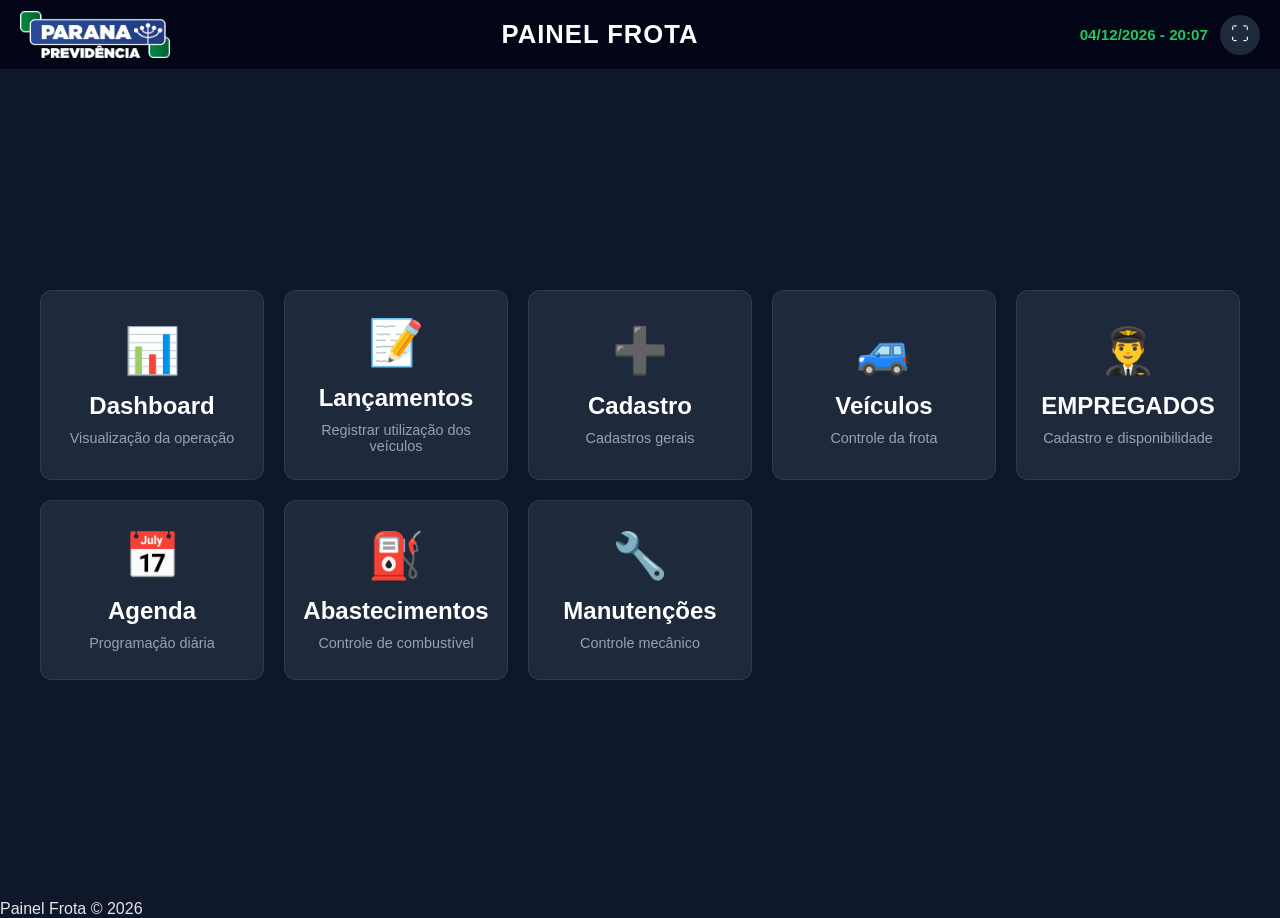
<file: index.html>
<!DOCTYPE html>

<html lang="pt-BR">

<head>

<meta charset="UTF-8">

<meta name="viewport" content="width=device-width, initial-scale=1.0">

<title>

Painel Frota

</title>

<!-- =====================================================================
CSS GLOBAL
===================================================================== -->

<link rel="stylesheet" href="css/style.css">

<link rel="stylesheet" href="css/components.css">

</head>

<body>

<!-- =====================================================================
HEADER GLOBAL
===================================================================== -->

<header class="header">
  

<div class="header-logo"><img

      src="assets/img/logo.png"

      alt="Logo Painel Frota">

</div>

      <div class="header-title">

      <h1> PAINEL FROTA </h1>

</div>

<div class="header-info">

      <div id="clock"

      class="clock"  aria-label="Relógio">

</div>

<button

      id="btnFullscreen"

      class="btn-icon"  aria-label="Tela cheia">

      ⛶

</button>

</div>

</header>

<!-- =====================================================================
MENU PRINCIPAL
===================================================================== -->

<main class="home-container">


<section

      class="menu-grid"

      aria-label="Menu principal">
  

<!-- DASHBOARD --><a

href="dashboard.html"

      class="menu-card">

      <span class="menu-icon">

      📊

</span>

<h2>

      Dashboard

</h2>

<p>

      Visualização da operação

</p></a>
  

<!-- LANÇAMENTOS --><a

      href="lancamentos.html"

      class="menu-card">

      <span class="menu-icon">

      📝

</span>

<h2>

      Lançamentos

</h2>

<p>

      Registrar utilização dos veículos

</p></a>

<!-- CADASTRO --><a

      href="cadastro.html"

      class="menu-card">

      <span class="menu-icon">

      ➕

</span>

<h2>

      Cadastro

</h2>

<p>

      Cadastros gerais

</p>

</a>

<!-- VEÍCULOS --><a

      href="veiculos.html"

      class="menu-card">

      <span class="menu-icon">

      🚙

</span>

<h2>

      Veículos

</h2>

<p>

      Controle da frota

</p>

</a>

<!-- EMPREGADOS --><a

      href="empregados.html"

      class="menu-card">

      <span class="menu-icon">

      👨‍✈️

</span>

<h2>

      EMPREGADOS

</h2>

<p>

      Cadastro e disponibilidade

</p>

</a>

<!-- AGENDA --><a

      href="agenda.html"

      class="menu-card">

      <span class="menu-icon">

      📅

</span>

<h2>

      Agenda

</h2>

<p>

      Programação diária

</p>

</a>

<!-- ABASTECIMENTOS --><a

      href="abastecimentos.html"

      class="menu-card">

      <span class="menu-icon">

      ⛽

</span>

<h2>

      Abastecimentos

</h2>

<p>

      Controle de combustível

</p>

</a>

<!-- MANUTENÇÕES --><a

      href="manutencoes.html"

      class="menu-card">

      <span class="menu-icon">

      🔧

</span>

<h2>

      Manutenções

</h2>

<p>

      Controle mecânico

</p>

</a>

</section>

</main>

<!-- =====================================================================
FOOTER
===================================================================== -->

<footer class="footer">

<p>

Painel Frota © 2026

</p>

</footer>

<!-- =====================================================================
JAVASCRIPT GLOBAL
===================================================================== -->

<script

type="module"

src="js/app.js">

</script>

</body>

</html>
</file>
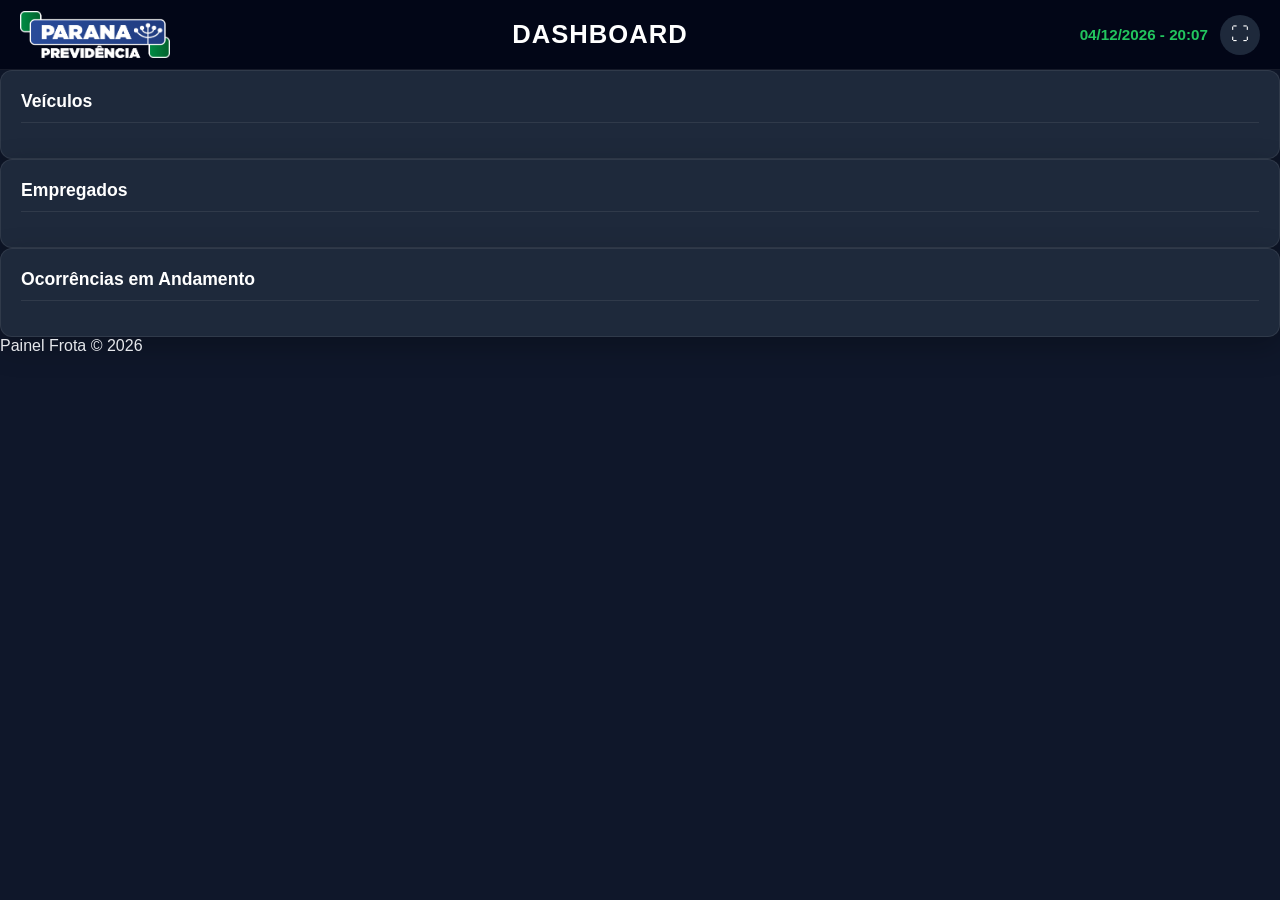
<file: dashboard.html>
<!DOCTYPE html>

<html lang="pt-BR">

<head>

    <meta charset="UTF-8">

    <meta
        name="viewport"
        content="width=device-width, initial-scale=1.0">

    <title>

        Painel Frota - Dashboard

    </title>

    <!-- =============================================================== -->
    <!-- CSS -->
    <!-- =============================================================== -->

    <link
        rel="stylesheet"
        href="css/style.css">

    <link
        rel="stylesheet"
        href="css/table.css">

    <link
        rel="stylesheet"
        href="css/forms.css">

    <link
        rel="stylesheet"
        href="css/components.css">

</head>

<body>

    <!-- =============================================================== -->
    <!-- HEADER -->
    <!-- =============================================================== -->

    <header class="header">

        <div class="header-logo">

            <img
                src="assets/img/logo.png"
                alt="Painel Frota">

        </div>

        <div class="header-title">

            <h1>

                DASHBOARD

            </h1>

        </div>

        <div class="header-info">

            <div
                id="clock"
                class="clock">

            </div>

            <button
                id="btnFullscreen"
                class="btn-icon">

                ⛶

            </button>

        </div>

    </header>

    <!-- =============================================================== -->
    <!-- CONTEÚDO -->
    <!-- =============================================================== -->

    <main class="dashboard">

        <!-- =========================================================== -->
        <!-- LINHA SUPERIOR -->
        <!-- =========================================================== -->

        <section class="dashboard-top">

            <!-- ======================================================= -->
            <!-- VEÍCULOS -->
            <!-- ======================================================= -->

            <article class="card">

                <h2>

                    Veículos

                </h2>

                <div id="tabelaVeiculos">

                </div>

            </article>

            <!-- ======================================================= -->
            <!-- EMPREGADOS -->
            <!-- ======================================================= -->

            <article class="card">

                <h2>

                    Empregados

                </h2>

                <div id="tabelaEmpregados">

                </div>

            </article>

        </section>

        <!-- =========================================================== -->
        <!-- PAINEL DE OCORRÊNCIAS -->
        <!-- =========================================================== -->

       <section class="dashboard-bottom">

        <article class="card">

            <h2>Ocorrências em Andamento</h2>

            <div id="tabelaOcorrencias"></div>

            </article>

        </section>

    </main>
    <!-- =============================================================== -->
    <!-- FOOTER -->
    <!-- =============================================================== -->

    <footer class="footer">

        <p>

            Painel Frota © 2026

        </p>

    </footer>

    <!-- =============================================================== -->
    <!-- JAVASCRIPT -->
    <!-- =============================================================== -->

    <script
        type="module"
        src="js/pages/dashboard.js">

    </script>

</body>

</html>
</file>
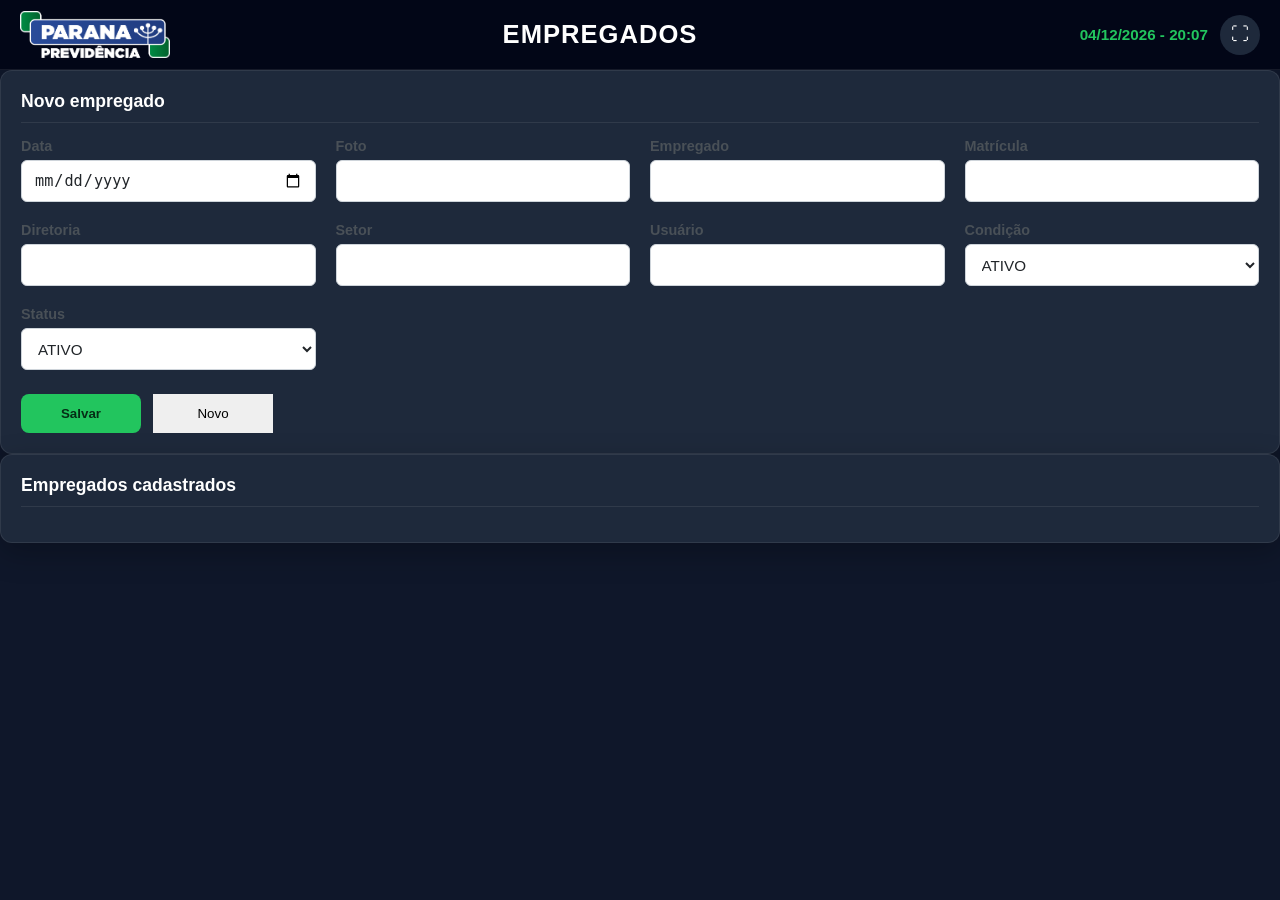
<file: empregados.html>
<!DOCTYPE html>

<html lang="pt-BR">

<head>

    <meta charset="UTF-8">

    <meta
        name="viewport"
        content="width=device-width, initial-scale=1.0">

    <title>Painel Frota - Empregados</title>

    <link
        rel="stylesheet"
        href="css/style.css">

    <link
        rel="stylesheet"
        href="css/table.css">

    <link
        rel="stylesheet"
        href="css/forms.css">

    <link
        rel="stylesheet"
        href="css/loading.css">

</head>

<body>

    <!-- =============================================================== -->
    <!-- CABEÇALHO -->
    <!-- =============================================================== -->

 <header class="header">

          <div class="header-logo">
              
            <img src="assets/img/logo.png" alt="Logo Frota">
              
            </div>

            <div class="header-title">
                
                        <h1> EMPREGADOS </h1>
                
            </div>

            <div class="header-info">
                    
            <div id="clock"

            class="clock"  aria-label="Relógio">

    </div>

    <button

          id="btnFullscreen"

          class="btn-icon"  aria-label="Tela cheia">

      ⛶

    </button>

</div>

     
</header>

    <main class="container">

        <!-- =========================================================== -->
        <!-- FORMULÁRIO -->
        <!-- =========================================================== -->

        <section class="card">

            <h2 id="tituloFormulario">

                Novo empregado

            </h2>

            <form id="formEmpregado">

                <div class="grid">

                    <div class="field">

                        <label for="data">

                            Data

                        </label>

                        <input
                            type="date"
                            id="data"
                            required>

                    </div>
                    
                    <div class="field">

                        <label for="foto">

                            Foto

                        </label>

                        <input
                            type="text"
                            id="foto">

                    </div>

                    <div class="field">

                        <label for="empregado">

                            Empregado

                        </label>

                        <input
                            type="text"
                            id="empregado"
                            required>

                    </div>

                    <div class="field">

                        <label for="matricula">

                            Matrícula

                        </label>

                        <input
                            type="text"
                            id="matricula"
                            required>

                    </div>

                    <div class="field">

                        <label for="diretoria">

                            Diretoria

                        </label>

                        <input
                            type="text"
                            id="diretoria">

                    </div>

                    <div class="field">

                        <label for="setor">

                            Setor

                        </label>

                        <input
                            type="text"
                            id="setor">

                    </div>

                    <div class="field">

                        <label for="usuario">

                            Usuário

                        </label>

                        <input
                            type="text"
                            id="usuario">

                    </div>

                    <div class="field">

                        <label for="condicao">

                            Condição

                        </label>

                        <select
                            id="condicao">

                            <option value="ATIVO">

                                ATIVO

                            </option>

                            <option value="FÉRIAS">

                                FÉRIAS

                            </option>

                            <option value="AFASTADO">

                                AFASTADO

                            </option>

                            <option value="LICENÇA">

                                LICENÇA

                            </option>

                        </select>

                    </div>

                    <div class="field">

                        <label for="status">

                            Status

                        </label>

                        <select
                            id="status">

                            <option value="ATIVO">

                                ATIVO

                            </option>

                            <option value="INATIVO">

                                INATIVO

                            </option>

                        </select>

                    </div>

                </div>

                <div class="buttons">

                    <button
                        type="submit"
                        class="btn btn-primary">

                        Salvar

                    </button>

                    <button
                        type="button"
                        id="btnNovo"
                        class="btn">

                        Novo

                    </button>

                </div>

            </form>

        </section>

        <!-- =========================================================== -->
        <!-- TABELA -->
        <!-- =========================================================== -->

        <section class="card">

            <h2>

                Empregados cadastrados

            </h2>

            <div id="tabelaEmpregados">

            </div>

        </section>

    </main>

    <!-- =============================================================== -->
    <!-- SCRIPT -->
    <!-- =============================================================== -->

    <script
        type="module"
        src="js/pages/empregados.js">
    </script>

</body>

</html>
</file>
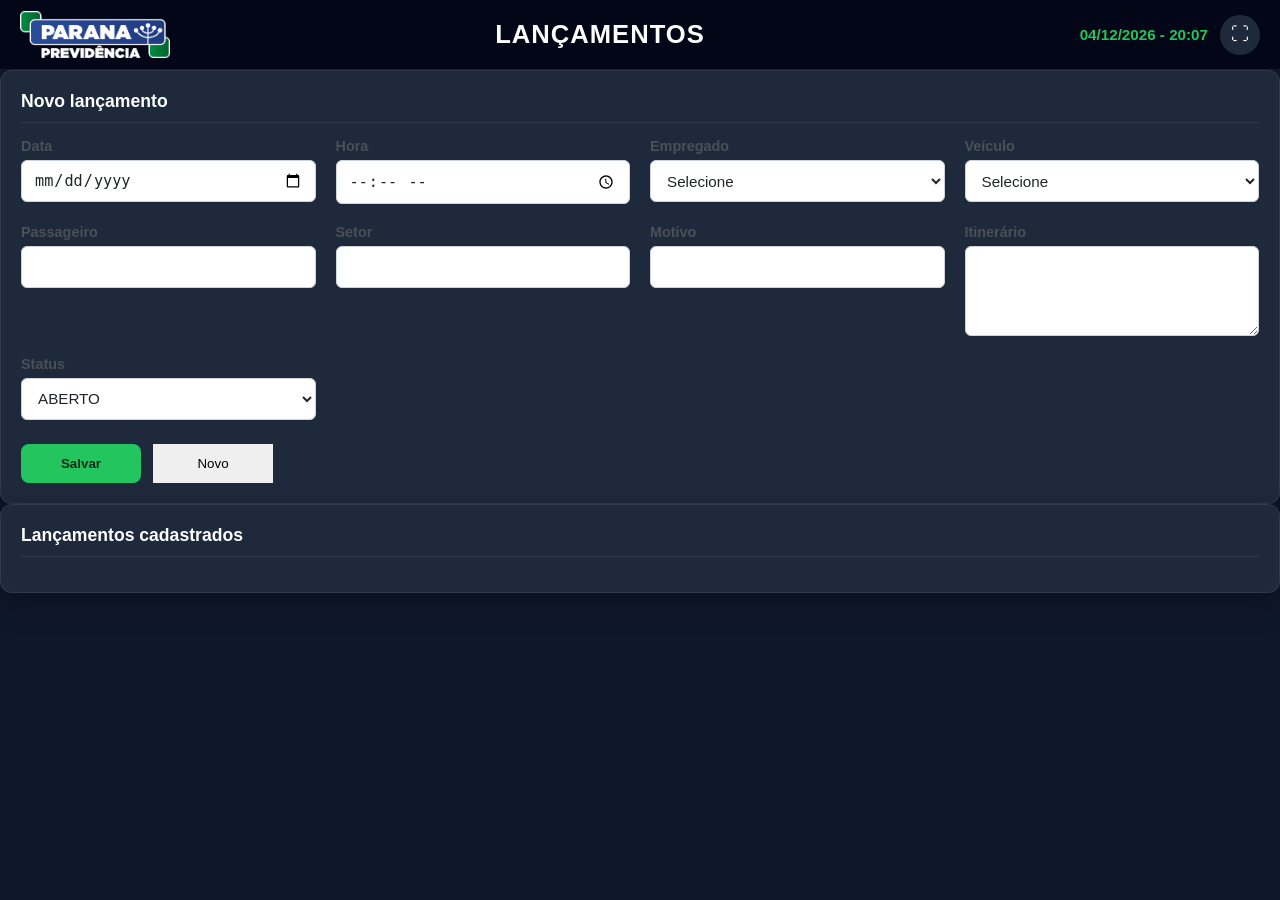
<file: lancamentos.html>
<!DOCTYPE html>

<html lang="pt-BR">

<head>

    <meta charset="UTF-8">

    <meta
        name="viewport"
        content="width=device-width, initial-scale=1.0">

    <title>Painel Frota - Lançamentos</title>

    <link
        rel="stylesheet"
        href="css/style.css">

    <link
        rel="stylesheet"
        href="css/table.css">

    <link
        rel="stylesheet"
        href="css/forms.css">

    <link
        rel="stylesheet"
        href="css/loading.css">

</head>

<body>

    <!-- =============================================================== -->
    <!-- CABEÇALHO -->
    <!-- =============================================================== -->

 <header class="header">

          <div class="header-logo">
              
            <img src="assets/img/logo.png" alt="Logo Frota">
              
            </div>

            <div class="header-title">
                
                        <h1> LANÇAMENTOS </h1>
                
            </div>

            <div class="header-info">
                    
            <div id="clock"

            class="clock"  aria-label="Relógio">

    </div>

    <button

          id="btnFullscreen"

          class="btn-icon"  aria-label="Tela cheia">

      ⛶

    </button>

</div>

     
</header>

    <main class="container">

        <!-- =========================================================== -->
        <!-- FORMULÁRIO -->
        <!-- =========================================================== -->

        <section class="card">

            <h2 id="tituloFormulario">

                Novo lançamento

            </h2>

            <form id="formLancamento">

                <div class="grid">

                    <div class="field">

                        <label for="data">

                            Data

                        </label>

                        <input
                            type="date"
                            id="data"
                            required>

                    </div>

                    <div class="field">

                        <label for="hora">

                            Hora

                        </label>

                        <input
                            type="time"
                            id="hora"
                            required>

                    </div>

                    <div class="field">

                        <label for="empregado">

                            Empregado

                        </label>

                        <select
                            id="empregado"
                            required>

                            <option value="">

                                Selecione

                            </option>

                        </select>

                    </div>

                    <div class="field">

                        <label for="veiculo">

                            Veículo

                        </label>

                        <select
                            id="veiculo"
                            required>

                            <option value="">

                                Selecione

                            </option>

                        </select>

                    </div>

                    <div class="field">

                        <label>

                            Passageiro

                        </label>

                        <input
                            type="text"
                            name="passageiro">

                    </div>

                    <div class="field">

                        <label>

                            Setor

                        </label>

                        <input
                            type="text"
                            name="setor">

                    </div>

                    <div class="field">

                        <label>

                            Motivo

                        </label>

                        <input
                            type="text"
                            name="motivo">

                    </div>

                    <div class="field">

                        <label>

                            Itinerário

                        </label>

                        <textarea
                            name="itinerario"
                            rows="3"></textarea>

                    </div>

                    <div class="field">

                        <label for="status">

                            Status

                        </label>

                        <select
                            id="status">

                            <option value="ABERTO">

                                ABERTO

                            </option>

                            <option value="CONCLUÍDO">

                                CONCLUÍDO

                            </option>

                            <option value="CANCELADO">

                                CANCELADO

                            </option>

                        </select>

                    </div>

                </div>

                <div class="buttons">

                    <button
                        type="submit"
                        class="btn btn-primary">

                        Salvar

                    </button>

                    <button
                        type="button"
                        id="btnNovo"
                        class="btn">

                        Novo

                    </button>

                </div>

            </form>

        </section>

        <!-- =========================================================== -->
        <!-- TABELA -->
        <!-- =========================================================== -->

        <section class="card">

            <h2>

                Lançamentos cadastrados

            </h2>

            <div id="tabelaLancamentos">

            </div>

        </section>

    </main>

    <!-- =============================================================== -->
    <!-- SCRIPT -->
    <!-- =============================================================== -->

    <script
        type="module"
        src="js/pages/lancamentos.js">
    </script>

</body>

</html>
</file>
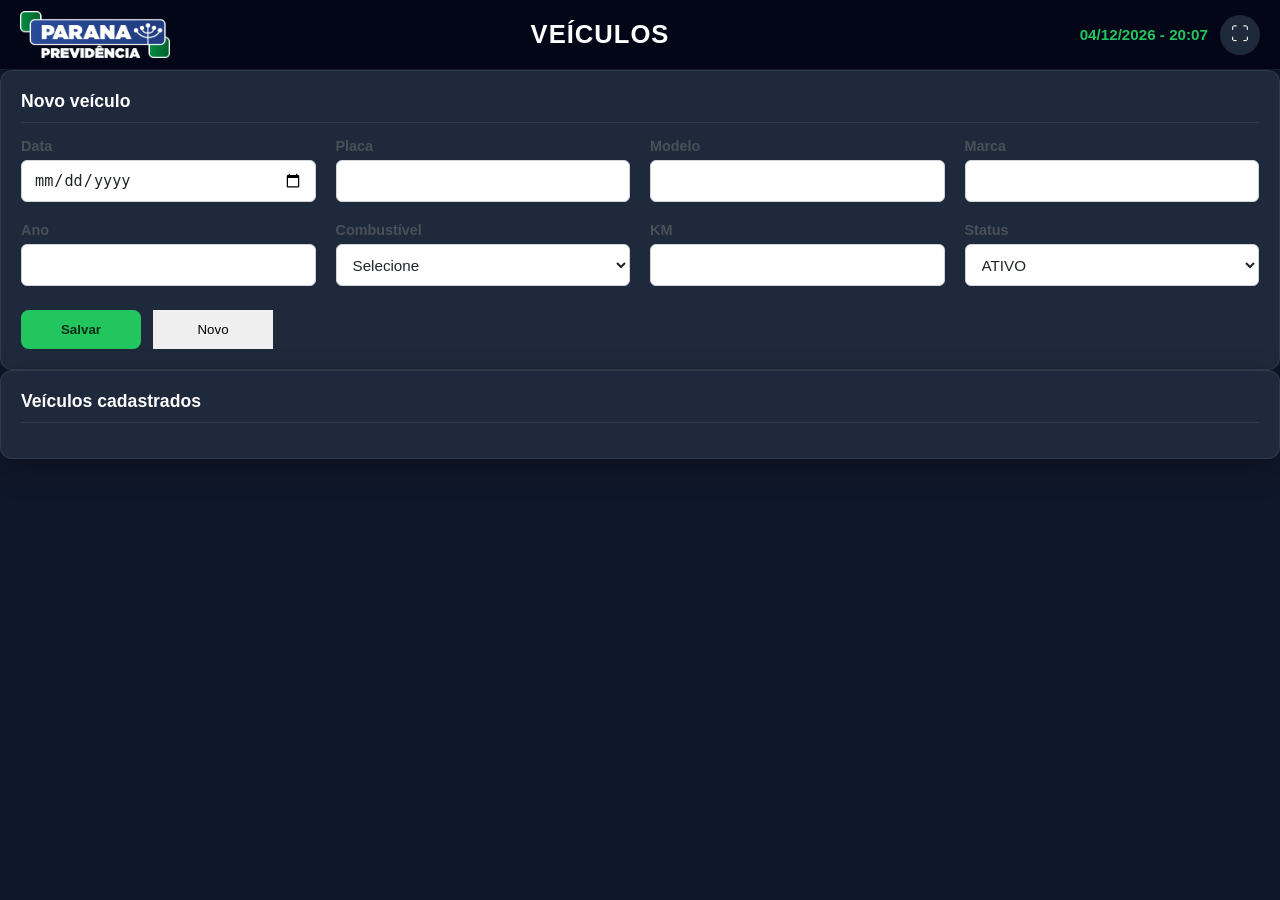
<file: veiculos.html>
<!DOCTYPE html>

<html lang="pt-BR">

<head>

    <meta charset="UTF-8">

    <meta
        name="viewport"
        content="width=device-width, initial-scale=1.0">

    <title>Painel Frota - Veículos</title>

    <link
        rel="stylesheet"
        href="css/style.css">

    <link
        rel="stylesheet"
        href="css/table.css">

    <link
        rel="stylesheet"
        href="css/forms.css">

    <link
        rel="stylesheet"
        href="css/loading.css">

</head>

<body>

    <!-- =============================================================== -->
    <!-- CABEÇALHO -->
    <!-- =============================================================== -->

 <header class="header">

          <div class="header-logo">
              
            <img src="assets/img/logo.png" alt="Logo Frota">
              
            </div>

            <div class="header-title">
                
                        <h1> VEÍCULOS </h1>
                
            </div>

            <div class="header-info">
                    
            <div id="clock"

            class="clock"  aria-label="Relógio">

            </div>

            <button

            id="btnFullscreen"

            class="btn-icon"  aria-label="Tela cheia">

                        ⛶

            </button>

            </div>

     
</header>

    <main class="container">

        <!-- =========================================================== -->
        <!-- FORMULÁRIO -->
        <!-- =========================================================== -->

        <section class="card">

            <h2 id="tituloFormulario">

                Novo veículo

            </h2>

            <form id="formVeiculo">

                <div class="grid">

                    <div class="field">

                        <label for="data">

                            Data

                        </label>

                        <input
                            type="date"
                            id="data"
                            required>

                    </div>

                    <div class="field">

                        <label for="placa">

                            Placa

                        </label>

                        <input
                            type="text"
                            id="placa"
                            maxlength="8"
                            required>

                    </div>

                    <div class="field">

                        <label for="modelo">

                            Modelo

                        </label>

                        <input
                            type="text"
                            id="modelo"
                            required>

                    </div>

                    <div class="field">

                        <label for="marca">

                            Marca

                        </label>

                        <input
                            type="text"
                            id="marca"
                            required>

                    </div>

                    <div class="field">

                        <label for="ano">

                            Ano

                        </label>

                        <input
                            type="number"
                            id="ano"
                            min="1900"
                            max="2100">

                    </div>

                    <div class="field">

                        <label for="combustivel">

                            Combustível

                        </label>

                        <select
                            id="combustivel">

                            <option value="">

                                Selecione

                            </option>

                            <option value="GASOLINA">

                                GASOLINA

                            </option>

                            <option value="ETANOL">

                                ETANOL

                            </option>

                            <option value="FLEX">

                                FLEX

                            </option>

                            <option value="DIESEL">

                                DIESEL

                            </option>

                            <option value="ELÉTRICO">

                                ELÉTRICO

                            </option>

                            <option value="HÍBRIDO">

                                HÍBRIDO

                            </option>

                        </select>

                    </div>

                    <div class="field">

                        <label for="km">

                            KM

                        </label>

                        <input
                            type="number"
                            id="km"
                            min="0">

                    </div>

                    <div class="field">

                        <label for="status">

                            Status

                        </label>

                        <select
                            id="status">

                            <option value="ATIVO">

                                ATIVO

                            </option>

                            <option value="MANUTENÇÃO">

                                MANUTENÇÃO

                            </option>

                            <option value="INATIVO">

                                INATIVO

                            </option>

                        </select>

                    </div>

                </div>

                <div class="buttons">

                    <button
                        type="submit"
                        class="btn btn-primary">

                        Salvar

                    </button>

                    <button
                        type="button"
                        id="btnNovo"
                        class="btn">

                        Novo

                    </button>

                </div>

            </form>

        </section>

        <!-- =========================================================== -->
        <!-- TABELA -->
        <!-- =========================================================== -->

        <section class="card">

            <h2>

                Veículos cadastrados

            </h2>

            <div id="tabelaVeiculos">

            </div>

        </section>

    </main>

    <!-- =============================================================== -->
    <!-- SCRIPT -->
    <!-- =============================================================== -->

    <script
        type="module"
        src="js/pages/veiculos.js">
    </script>

</body>

</html>
</file>
<file: css/style.css>
/* ==========================================================================
   PAINEL FROTA
   CSS GLOBAL
   Arquivo: css/style.css
========================================================================== */


/* ==========================================================================
   RESET
========================================================================== */

* {

    margin: 0;

    padding: 0;

    box-sizing: border-box;

}


html {

    width: 100%;

    height: 100%;

}


body {

    min-height: 100vh;

    width: 100%;

    font-family:

        "Inter",
        "Segoe UI",
        Arial,
        sans-serif;

    background:

        #0f172a;

    color:

        #e5e7eb;

    overflow-x: hidden;

}

/* ==========================================================================
   VARIÁVEIS
========================================================================== */

:root {

    /* Fundo */

    --bg-primary:

        #0f172a;

   
    --bg-secondary:

        #111827;



    --bg-card:

        #1e293b;



    /* Cores */


    --primary:

        #22c55e;



    --primary-dark:

        #16a34a;



    --danger:

        #ef4444;



    --warning:

        #f59e0b;



    --info:

        #38bdf8;



    --text:

        #e5e7eb;



    --text-muted:

        #94a3b8;



    --border:

        rgba(255,255,255,.08);



    /* Layout */


    --header-height:

        70px;



    --radius:

        12px;


    --shadow:

        0 10px 30px rgba(0,0,0,.25);

}

/* ==========================================================================
   HEADER GLOBAL
========================================================================== */

.header {

    height:

        var(--header-height);

    width:

        100%;


    display:

        grid;


    grid-template-columns:

        180px 1fr 260px;


    align-items:

        center;


    padding:

        0 20px;


    background:

        #020617;


    border-bottom:

        1px solid var(--border);


    position:

        sticky;


    top:

        0;


    z-index:

        1000;

}


/* LOGO */

.header-logo {

    display:

        flex;


    align-items:

        center;

}


.header-logo img {

    max-height:

        50px;


    max-width:

        150px;


    object-fit:

        contain;

}


/* TÍTULO */

.header-title {

    text-align:

        center;

}


.header-title h1 {

    font-size:

        1.6rem;


    font-weight:

        700;


    letter-spacing:

        1px;


    color:

        #ffffff;

}


/* INFORMAÇÕES */

.header-info {


    display:

        flex;


    justify-content:

        flex-end;


    align-items:

        center;

   
    gap:

        12px;

}


.clock {

    font-size:

        .95rem;


    color:

        var(--primary);


    font-weight:

        600;


    white-space:

        nowrap;

}

/* ==========================================================================
   BOTÕES GLOBAIS
========================================================================== */

button {

    border:

        none;


    cursor:

        pointer;


    font-family:

        inherit;

}


.btn-icon {

    width:

        40px;


    height:

        40px;


    border-radius:

        50%;


    background:

        var(--bg-card);


    color:

        white;


    font-size:

        18px;


    display:

        flex;


    align-items:

        center;


    justify-content:

        center;


    transition:

        .2s;

}


.btn-icon:hover {

    background:

        var(--primary);


    color:

        #000;

}


/* ==========================================================================
   CONTAINERS
========================================================================== */

.page-container {

    width:

        100%;


    min-height:

        calc(100vh - var(--header-height));


    padding:

        20px;

}


.home-container {

    min-height:

        calc(100vh - var(--header-height));


    display:

        flex;


    align-items:

        center;


    justify-content:

        center;


    padding:

        30px;

}


/* ==========================================================================
   CARD BASE
========================================================================== */

.card {

    background:

        var(--bg-card);


    border:

        1px solid var(--border);


    border-radius:

        var(--radius);


    box-shadow:

        var(--shadow);


    padding:

        20px;

}


.card h2 {

    margin-bottom:

        15px;


    font-size:

        1.1rem;


    color:

        #ffffff;


    border-bottom:

        1px solid var(--border);


    padding-bottom:

        10px;

}


/* ==========================================================================
   FORMULÁRIOS
========================================================================== */

.form-grid {

    display:

        grid;


    grid-template-columns:

        repeat(auto-fit,minmax(220px,1fr));


    gap:

        15px;

}


.form-group {

    display:

        flex;


    flex-direction:

        column;


    gap:

        6px;

}


.form-group label {

    color:

        var(--text-muted);


    font-size:

        .85rem;

}


input,
select,
textarea {

    width:

        100%;


    background:

        #020617;


    color:

        white;


    border:

        1px solid var(--border);


    border-radius:

        8px;


    padding:

        10px;


    outline:

        none;

}


input:focus,
select:focus,
textarea:focus {

    border-color:

        var(--primary);

}


.full {

    grid-column:

        1 / -1;

}


/* ==========================================================================
   AÇÕES
========================================================================== */

.form-actions {

    grid-column:

        1 / -1;


    display:

        flex;


    gap:

        10px;

}


.btn-primary {

    background:

        var(--primary);


    color:

        #052e16;


    padding:

        12px 25px;


    border-radius:

        8px;


    font-weight:

        700;

}


.btn-primary:hover {

    background:

        var(--primary-dark);


    color:

        white;

}


.btn-secondary {

    background:

        #334155;


    color:

        white;


    padding:

        12px 25px;


    border-radius:

        8px;

}


/* ==========================================================================
   RESPONSIVO
========================================================================== */

@media(max-width:900px){

    .header {

        grid-template-columns:

            80px 1fr 120px;

    }


    .header-title h1 {

        font-size:

            1rem;

    }

}
</file>
<file: css/components.css>
/* ==========================================================================
   PAINEL FROTA
   COMPONENTES GLOBAIS
   Arquivo: css/components.css
========================================================================== */


/* ==========================================================================
   MENU HOME
========================================================================== */


.menu-grid {


    width:

        100%;


    max-width:

        1200px;


    display:

        grid;


    grid-template-columns:

        repeat(auto-fit,minmax(220px,1fr));


    gap:

        20px;


}



.menu-card {


    background:

        var(--bg-card);


    border:

        1px solid var(--border);


    border-radius:

        var(--radius);


    padding:

        25px;


    text-decoration:

        none;


    color:

        var(--text);


    display:

        flex;


    flex-direction:

        column;


    align-items:

        center;


    justify-content:

        center;


    text-align:

        center;


    min-height:

        180px;


    transition:

        .25s;


}



.menu-card span {


    font-size:

        45px;


    margin-bottom:

        15px;


}



.menu-card h2 {


    margin:

        0;


    color:

        white;


}



.menu-card p {


    margin-top:

        10px;


    color:

        var(--text-muted);


    font-size:

        .9rem;


}



.menu-card:hover {


    transform:

        translateY(-5px);


    border-color:

        var(--primary);


}





/* ==========================================================================
   TABELAS
========================================================================== */


.table-container {


    width:

        100%;


    overflow:

        auto;


}



table {


    width:

        100%;


    border-collapse:

        collapse;


    background:

        var(--bg-secondary);


}



thead {


    background:

        #020617;


}



thead th {


    color:

        var(--primary);


    font-weight:

        700;


    text-align:

        center;


    padding:

        12px;


    border-bottom:

        2px solid var(--primary);


    white-space:

        nowrap;


}




tbody td {


    padding:

        10px;


    text-align:

        center;


    border-bottom:

        1px solid var(--border);


    color:

        var(--text);


}




tbody tr:hover {


    background:

        rgba(255,255,255,.04);


}




/* tabela painel */


.painel-table tbody tr {


    background:

        #0b3b66;


}




/* ==========================================================================
   BADGES DE STATUS
========================================================================== */


.status {


    display:

        inline-flex;


    align-items:

        center;


    justify-content:

        center;


    gap:

        5px;


    padding:

        5px 12px;


    border-radius:

        20px;


    font-size:

        .8rem;


    font-weight:

        700;


    white-space:

        nowrap;


}




.status-livre {


    background:

        rgba(34,197,94,.15);


    color:

        #22c55e;


}



.status-ocupado {


    background:

        rgba(239,68,68,.15);


    color:

        #ef4444;


}



.status-viagem {


    background:

        rgba(56,189,248,.15);


    color:

        #38bdf8;


}



.status-manutencao {


    background:

        rgba(245,158,11,.15);


    color:

        #f59e0b;


}



.status-andamento {


    background:

        rgba(168,85,247,.15);


    color:

        #a855f7;


}
/*
.status{

    display:inline-flex;

    align-items:center;

    gap:6px;

    padding:4px 10px;

    border-radius:20px;

    font-size:.82rem;

    font-weight:600;

}

.status-agendado{

    background:#0d6efd22;

    color:#0d6efd;

}

.status-andamento{

    background:#ffc10722;

    color:#ffc107;

}

.status-concluido{

    background:#19875422;

    color:#198754;

}

.status-cancelado{

    background:#dc354522;

    color:#dc3545;

}

.status-manutencao{

    background:#6f42c122;

    color:#6f42c1;

}

.status-livre{

    background:#20c99722;

    color:#20c997;

}

.status-ocupado{

    background:#fd7e1422;

    color:#fd7e14;

}

.status-default{

    background:#6c757d22;

    color:#6c757d;

}
*/


/* ==========================================================================
   CARDS DE RESUMO
========================================================================== */


.resumo-grid {


    display:

        grid;


    grid-template-columns:

        repeat(2,1fr);


    gap:

        20px;


    margin-bottom:

        20px;


}




.cards-container {


    display:

        flex;


    flex-direction:

        column;


    gap:

        8px;


}



.resumo-item {


    display:

        flex;


    justify-content:

        space-between;


    align-items:

        center;


    background:

        #020617;


    padding:

        12px;


    border-radius:

        8px;


    border:

        1px solid var(--border);


}





/* ==========================================================================
   LOADING
========================================================================== */


.loading-overlay {


    position:

        fixed;


    inset:

        0;


    background:

        rgba(2,6,23,.85);


    display:

        none;


    align-items:

        center;


    justify-content:

        center;


    z-index:

        9999;


    color:

        white;


    font-size:

        1.2rem;


    font-weight:

        700;


}



.loading-overlay.ativo {


    display:

        flex;


}




.loading-overlay::after {


    content:

        "";


    width:

        40px;


    height:

        40px;


    border:

        4px solid rgba(255,255,255,.3);


    border-top-color:

        var(--primary);


    border-radius:

        50%;


    animation:

        loading 1s linear infinite;


}



@keyframes loading {


    to {


        transform:

            rotate(360deg);


    }


}





/* ==========================================================================
   ALERTAS / TOAST
========================================================================== */


.toast {


    position:

        fixed;


    right:

        20px;


    bottom:

        20px;


    padding:

        15px 20px;


    border-radius:

        10px;


    background:

        #020617;


    color:

        white;


    box-shadow:

        var(--shadow);


    z-index:

        9999;


}



.toast.success {


    border-left:

        5px solid var(--primary);


}



.toast.error {


    border-left:

        5px solid var(--danger);


}





/* ==========================================================================
   RESPONSIVO
========================================================================== */


@media(max-width:900px){


    .resumo-grid {


        grid-template-columns:

            1fr;


    }



    .table-container {


        overflow-x:

            auto;


    }



}
</file>
<file: css/table.css>
/* ==========================================================================
   TABLE
   Painel Frota
   Arquivo: css/table.css
   ========================================================================== */

/* ==========================================================================
   CONTAINER
   ========================================================================== */

.table-container {

    width: 100%;

    overflow-x: auto;

}

/* ==========================================================================
   TABELA
   ========================================================================== */

.table {

    width: 100%;

    border-collapse: collapse;

    background: #fff;

    border-radius: 8px;

    overflow: hidden;

}

/* ==========================================================================
   CABEÇALHO
   ========================================================================== */

.table thead {

    background: #0d6efd;

}

.table th {

    padding: 12px 16px;

    color: #fff;

    font-size: 14px;

    font-weight: 600;

    text-align: left;

    white-space: nowrap;

}

/* ==========================================================================
   CORPO
   ========================================================================== */

.table td {

    padding: 12px 16px;

    border-bottom: 1px solid #e9ecef;

    font-size: 14px;

    color: #333;

    vertical-align: middle;

}

.table tbody tr {

    transition: background-color .2s;

}

.table tbody tr:hover {

    background: #f8f9fa;

}

.table tbody tr:last-child td {

    border-bottom: none;

}

/* ==========================================================================
   LINHA VAZIA
   ========================================================================== */

.table-empty {

    text-align: center;

    padding: 24px;

    color: #6c757d;

    font-style: italic;

}

/* ==========================================================================
   AÇÕES
   ========================================================================== */

.table-actions {

    display: flex;

    align-items: center;

    justify-content: center;

    gap: 8px;

}

/* ==========================================================================
   BOTÕES
   ========================================================================== */

.table-actions button {

    padding: 6px 12px;

    border: none;

    border-radius: 4px;

    cursor: pointer;

    font-size: 13px;

    transition: .2s;

}

.table-actions button:hover {

    opacity: .90;

}

.btn-edit {

    background: #ffc107;

    color: #212529;

}

.btn-delete {

    background: #dc3545;

    color: #fff;

}

.btn-view {

    background: #0dcaf0;

    color: #fff;

}

.btn-print {

    background: #6c757d;

    color: #fff;

}

/* ==========================================================================
   ALINHAMENTO
   ========================================================================== */

.table td.text-center,
.table th.text-center {

    text-align: center;

}

.table td.text-right,
.table th.text-right {

    text-align: right;

}

.table td.text-left,
.table th.text-left {

    text-align: left;

}

/* ==========================================================================
   RESPONSIVO
   ========================================================================== */

@media (max-width: 768px) {

    .table {

        min-width: 700px;

    }

}
</file>
<file: css/forms.css>
/* ==========================================================================
   FORMS
   Painel Frota
   Arquivo: css/forms.css
   ========================================================================== */

/* ==========================================================================
   FORMULÁRIO
   ========================================================================== */

form {

    width: 100%;

}

/* ==========================================================================
   GRID
   ========================================================================== */

.grid {

    display: grid;

    grid-template-columns: repeat(auto-fit, minmax(240px, 1fr));

    gap: 20px;

}

/* ==========================================================================
   CAMPOS
   ========================================================================== */

.field {

    display: flex;

    flex-direction: column;

}

.field label {

    margin-bottom: 6px;

    font-size: .90rem;

    font-weight: 600;

    color: #495057;

}

/* ==========================================================================
   INPUTS
   ========================================================================== */

.field input,

.field select,

.field textarea {

    width: 100%;

    min-height: 42px;

    padding: 10px 12px;

    border: 1px solid #ced4da;

    border-radius: 6px;

    background: #fff;

    color: #212529;

    font-size: .95rem;

    transition:
        border-color .2s,
        box-shadow .2s;

}

/* ==========================================================================
   TEXTAREA
   ========================================================================== */

.field textarea {

    min-height: 90px;

    resize: vertical;

}

/* ==========================================================================
   FOCO
   ========================================================================== */

.field input:focus,

.field select:focus,

.field textarea:focus {

    outline: none;

    border-color: #0d6efd;

    box-shadow: 0 0 0 3px rgba(13,110,253,.15);

}

/* ==========================================================================
   PLACEHOLDER
   ========================================================================== */

.field input::placeholder,

.field textarea::placeholder {

    color: #adb5bd;

}

/* ==========================================================================
   DESABILITADO
   ========================================================================== */

.field input:disabled,

.field select:disabled,

.field textarea:disabled {

    background: #f8f9fa;

    color: #6c757d;

    cursor: not-allowed;

}

/* ==========================================================================
   OBRIGATÓRIO
   ========================================================================== */

.field label.required::after {

    content: " *";

    color: #dc3545;

}

/* ==========================================================================
   ERRO
   ========================================================================== */

.field.error input,

.field.error select,

.field.error textarea {

    border-color: #dc3545;

}

.field-error {

    margin-top: 4px;

    font-size: .80rem;

    color: #dc3545;

}

/* ==========================================================================
   BOTÕES
   ========================================================================== */

.buttons {

    display: flex;

    flex-wrap: wrap;

    gap: 12px;

    margin-top: 24px;

}

.buttons .btn {

    min-width: 120px;

}

/* ==========================================================================
   LINHA COMPLETA
   ========================================================================== */

.field.full {

    grid-column: 1 / -1;

}

/* ==========================================================================
   RESPONSIVO
   ========================================================================== */

@media (max-width: 768px) {

    .grid {

        grid-template-columns: 1fr;

        gap: 16px;

    }

    .buttons {

        flex-direction: column;

        align-items: stretch;

    }

    .buttons .btn {

        width: 100%;

    }

}
</file>
<file: css/loading.css>
/* ==========================================================================
   LOADING
   Painel Frota
   Arquivo: css/loading.css
   ========================================================================== */

/* ==========================================================================
   OVERLAY
   ========================================================================== */

.loading {

    position: fixed;

    inset: 0;

    display: flex;

    justify-content: center;

    align-items: center;

    background: rgba(255,255,255,.70);

    backdrop-filter: blur(2px);

    z-index: 9999;

}

/* ==========================================================================
   OCULTO
   ========================================================================== */

.loading[hidden] {

    display: none;

}

/* ==========================================================================
   CONTEÚDO
   ========================================================================== */

.loading-content {

    display: flex;

    flex-direction: column;

    align-items: center;

    gap: 16px;

    padding: 24px 32px;

    background: #ffffff;

    border-radius: 10px;

    box-shadow: 0 6px 18px rgba(0,0,0,.18);

}

/* ==========================================================================
   SPINNER
   ========================================================================== */

.loading-spinner {

    width: 48px;

    height: 48px;

    border: 5px solid #d9d9d9;

    border-top-color: #0d6efd;

    border-radius: 50%;

    animation: loading-spin .8s linear infinite;

}

/* ==========================================================================
   TEXTO
   ========================================================================== */

.loading-text {

    font-size: .95rem;

    font-weight: 600;

    color: #555;

    letter-spacing: .3px;

}

/* ==========================================================================
   ANIMAÇÃO
   ========================================================================== */

@keyframes loading-spin {

    from {

        transform: rotate(0deg);

    }

    to {

        transform: rotate(360deg);

    }

}
</file>
